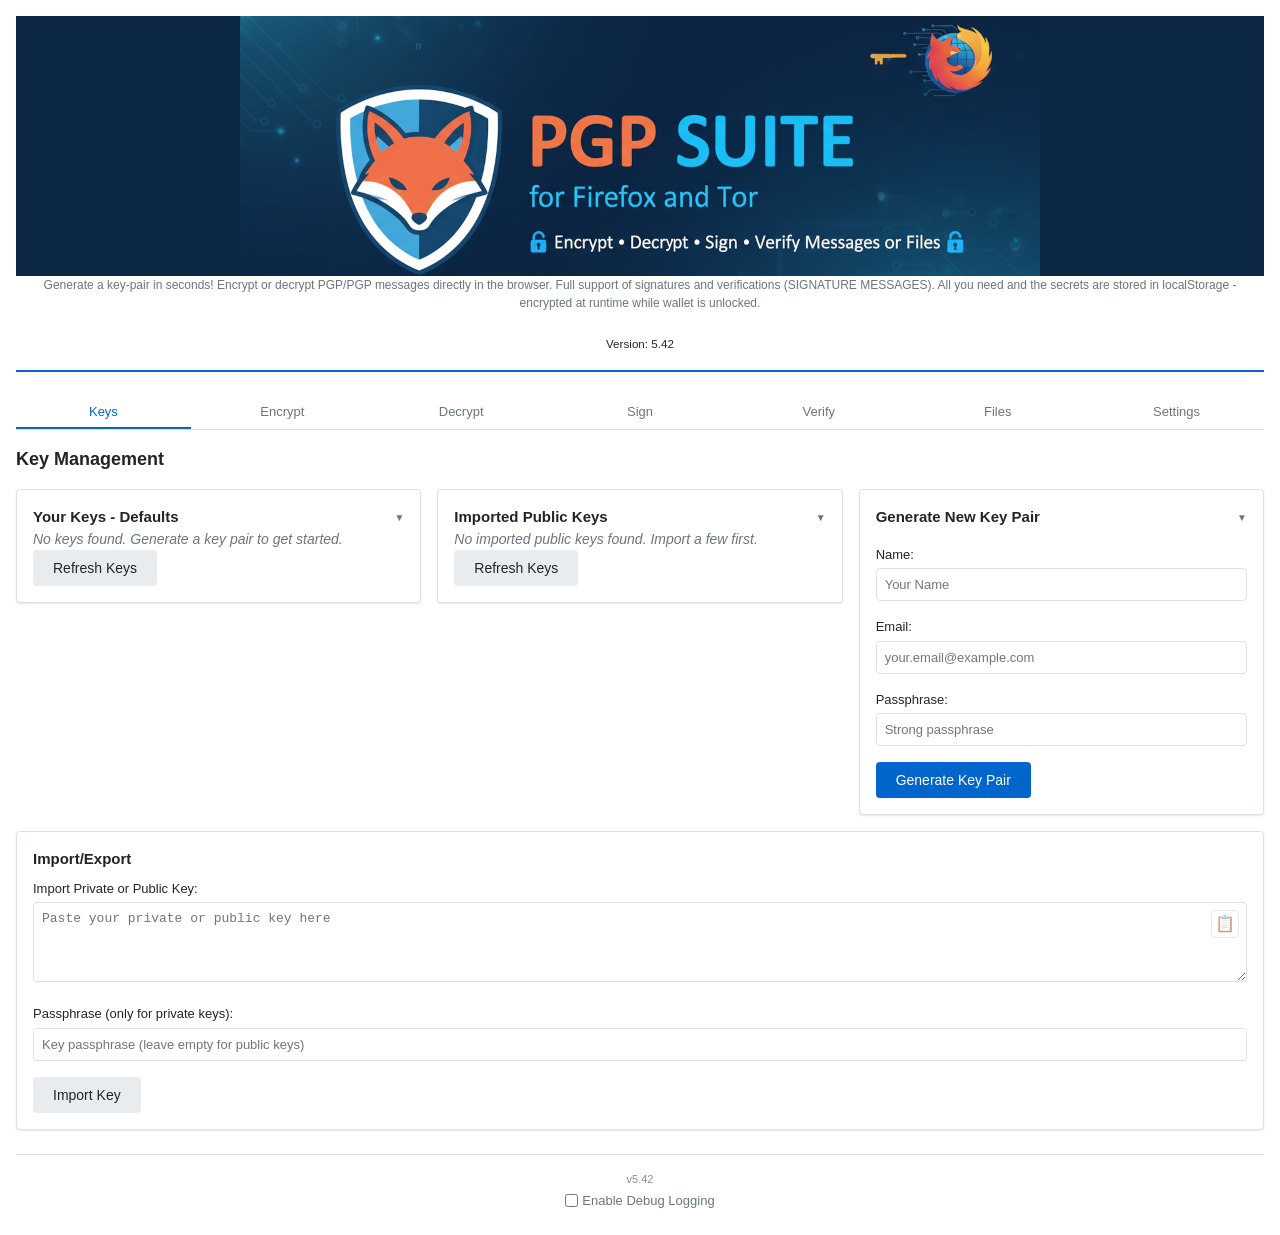
<file: builds/PGP Suite – Encrypt Messages & Files v5.42/index.html>
<!DOCTYPE html>
<html lang="en">

<head>
  <meta charset="UTF-8">
  <meta name="viewport" content="width=device-width, initial-scale=1.0">
  <title>OpenPGP</title>
  <link rel="stylesheet" href="css/styles.css">
</head>

<body>
  <div class="container">
    <!-- Password Modal Dialog -->
    <div id="passwordModal" class="modal-overlay hidden">
      <div class="modal-dialog">
        <h3 id="passwordModalTitle">Enter Password</h3>
        <p id="passwordModalMessage"></p>
        <input type="password" id="passwordModalInput" placeholder="Password" />
        <div id="passwordModalStatus" class="status"></div>
        <div class="modal-actions">
          <button id="passwordModalOk" class="btn btn-primary">OK</button>
          <button id="passwordModalCancel" class="btn btn-secondary">Cancel</button>
        </div>
      </div>
    </div>

    <!-- First-Time Setup Banner -->
    <div id="firstTimeSetupBanner" class="first-time-banner hidden">
      <div class="first-time-banner-content">
        <div class="first-time-banner-icon">⚠️</div>
        <div class="first-time-banner-text">
          <strong>It is highly recommended to set a master password!</strong>
          <p>If you do not set a master password, your private keys are stored unencrypted in the browser's local storage.</p>
        </div>
      </div>
      <div class="first-time-banner-actions">
        <button id="firstTimeSetupYesBtn" class="btn btn-primary">Set Master Password Now</button>
        <button id="firstTimeSetupNoBtn" class="btn btn-secondary">Skip for Now</button>
      </div>
    </div>

    <!-- Header Section -->
    <header>
      <!--<h1>🔐 OpenPGP</h1>-->
      <div style="background-color: #0c2744;">
      <img src="icon/banner.png" width="800" height="260" style="display:block;margin:0 auto;">
    </div>
      <p class="subtitle">Generate a key-pair in seconds! Encrypt or decrypt PGP/PGP messages directly in the browser.
        Full support of signatures and verifications (SIGNATURE MESSAGES). All you need and the secrets are stored in
        localStorage - encrypted at runtime while wallet is unlocked.</p>
      <br>
      <small>Version: 5.42</small>
    </header>

    <!-- Tab Navigation -->
    <nav class="tabs">
      <button class="tab-button active" data-tab="keys">Keys</button>
      <button class="tab-button" data-tab="encrypt">Encrypt</button>
      <button class="tab-button" data-tab="decrypt">Decrypt</button>
      <button class="tab-button" data-tab="sign">Sign</button>
      <button class="tab-button" data-tab="verify">Verify</button>
      <button class="tab-button" data-tab="files">Files</button>
      <button class="tab-button" data-tab="settings">Settings</button>
    </nav>

    <!-- Keys Tab -->
    <div class="tab-content active" id="keys-tab">
      <h2>Key Management</h2>

      <!-- Master Password Lock Banner (shown when locked) -->
      <div id="masterPasswordBanner" class="lock-banner hidden">
        <div class="lock-banner-content">
          <span>🔒</span>
          <span>Private keys are locked.</span>
          <input type="password" id="masterUnlockInput" placeholder="Master password">
          <button id="masterUnlockBtn" class="btn btn-primary btn-small">Unlock</button>
        </div>
        <div id="masterUnlockStatus" class="status"></div>
      </div>

      <div class="cards-grid">

        <!-- Your Keys Section (shown first) -->
        <section class="card card-details">
          <details id="yourKeysSectionCollapse" open>
            <summary class="card-summary">
              <h3>Your Keys - Defaults</h3>
            </summary>
            <div id="keysList" class="keys-list">
              <p class="text-muted">No keys found. Generate a key pair to get started.</p>
            </div>
            <button id="refreshKeysBtn" class="btn btn-secondary">Refresh Keys</button>
          </details>
        </section>

        <!-- Imported Public Keys -->
        <section class="card card-details">
          <details id="myImportedPublicKeys" open>
            <summary class="card-summary">
              <h3>Imported Public Keys</h3>
            </summary>
            <div id="publickeysList" class="keys-list">
              <p class="text-muted">No imported public keys found. Import a few first.</p>
            </div>
            <button id="refreshKeysBtn" class="btn btn-secondary">Refresh Keys</button>
          </details>
        </section>

        <!-- Generate New Key Section (collapsible) -->
        <section class="card card-generate">
          <details id="generateKeyDetailsCollapse" open>
            <summary class="card-summary">
              <h3>Generate New Key Pair</h3>
            </summary>
            <div class="card-details-body">
              <div class="form-group">
                <label for="keyName">Name:</label>
                <input type="text" id="keyName" placeholder="Your Name">
              </div>
              <div class="form-group">
                <label for="keyEmail">Email:</label>
                <input type="email" id="keyEmail" placeholder="your.email@example.com">
              </div>
              <div class="form-group">
                <label for="keyPassphrase">Passphrase:</label>
                <input type="password" id="keyPassphrase" placeholder="Strong passphrase">
              </div>
              <button id="generateKeyBtn" class="btn btn-primary">Generate Key Pair</button>
              <div id="keyGenerationStatus" class="status"></div>
            </div>
          </details>
        </section>
      </div>

      <!-- Import/Export Section -->
      <section class="card">
        <h3>Import/Export</h3>
        <div class="form-group">
          <label for="importKey">Import Private or Public Key:</label>
          <div class="textarea-with-copy">
            <textarea id="importKey" rows="4" placeholder="Paste your private or public key here"></textarea>
            <button class="copy-btn" data-target="importKey" title="Copy to clipboard">📋</button>
          </div>
        </div>
        <div class="form-group">
          <label for="importPassphrase">Passphrase (only for private keys):</label>
          <input type="password" id="importPassphrase" placeholder="Key passphrase (leave empty for public keys)">
        </div>
        <button id="importKeyBtn" class="btn btn-secondary">Import Key</button>
        <div id="importStatus" class="status"></div>

        <!-- Export Output -->
        <div id="exportedPublicOutput" class="output hidden">
          <h3>Exported Public Key:</h3>
          <div class="textarea-with-copy">
            <textarea id="exportedPublicKey" rows="8" readonly></textarea>
            <button class="copy-btn" data-target="exportedPublicKey" title="Copy to clipboard">📋</button>
          </div>
          <div id="exportPublicStatus" class="status"></div>
        </div>

        <div id="exportedPrivateOutput" class="output hidden">
          <h3>Exported Private Key:</h3>
          <div class="textarea-with-copy">
            <textarea id="exportedPrivateKey" rows="8" readonly></textarea>
            <button class="copy-btn" data-target="exportedPrivateKey" title="Copy to clipboard">📋</button>
          </div>
          <div id="exportPrivateStatus" class="status"></div>
        </div>

      </section>
    </div>

    <!-- Encrypt Tab -->
    <div class="tab-content" id="encrypt-tab">
      <h2>Encrypt Message</h2>

      <section class="card">
        <div class="form-group">
          <label for="encryptRecipientSelect">Recipient's Public Key:</label>
          <select id="encryptRecipientSelect">
            <option value="">-- Select an imported public key --</option>
          </select>
          <div style="margin-top: 8px;">
            <label>
              <input type="checkbox" id="encryptManualKeyToggle">
              Use manual key entry instead
            </label>
          </div>
        </div>
        <div class="form-group hidden" id="encryptRecipientManual">
          <label for="encryptRecipient">Or paste recipient's public key:</label>
          <textarea id="encryptRecipient" rows="4" placeholder="Paste recipient's public key here"></textarea>
        </div>
        <div class="form-group">
          <label for="encryptMessage">Message to Encrypt:</label>
          <div class="textarea-with-copy">
            <textarea id="encryptMessage" rows="6" placeholder="Enter your message here"></textarea>
            <button class="copy-btn" data-target="encryptMessage" title="Copy to clipboard">📋</button>
          </div>
        </div>
        <div class="form-group">
          <label>
            <input type="checkbox" id="encryptSign">
            Sign message with my key
          </label>
        </div>
        <div id="encryptSignOptions" class="hidden">
          <div class="form-group">
            <label for="encryptSignerKey">Select Your Private Key:</label>
            <select id="encryptSignerKey"></select>
          </div>
          <div class="form-group">
            <label for="encryptSignPassphrase">Your Passphrase:</label>
            <input type="password" id="encryptSignPassphrase" placeholder="Your key passphrase">
          </div>
        </div>
        <button id="encryptBtn" class="btn btn-primary">Encrypt Message</button>
        <div id="encryptStatus" class="status"></div>

        <div id="encryptedOutput" class="output hidden">
          <h3>Encrypted Message:</h3>
          <div class="textarea-with-copy">
            <textarea id="encryptedText" rows="10" readonly></textarea>
            <button class="copy-btn" data-target="encryptedText" title="Copy to clipboard">📋</button>
          </div>
          <button id="copyEncryptedBtn" class="btn btn-secondary">Copy to Clipboard</button>
          <button id="clearEncryptedBtn" class="btn btn-secondary">Clear</button>
        </div>
      </section>
    </div>

    <!-- Decrypt Tab -->
    <div class="tab-content" id="decrypt-tab">
      <h2>Decrypt Message</h2>

      <section class="card">
        <div class="form-group">
          <label for="decryptMessage">Encrypted Message:</label>
          <div class="textarea-with-copy">
            <textarea id="decryptMessage" rows="8" placeholder="Paste encrypted message here"></textarea>
            <button class="copy-btn" data-target="decryptMessage" title="Copy to clipboard">📋</button>
          </div>
        </div>
        <div class="form-group">
          <label for="decryptKey">Select Your Private Key:</label>
          <select id="decryptKey"></select>
        </div>
        <div class="form-group">
          <label for="decryptPassphrase">Your Passphrase:</label>
          <input type="password" id="decryptPassphrase" placeholder="Your key passphrase">
        </div>

        <div class="form-group" style="display:none;">
          <label for="decryptVerifyKeySelect">Sender's Public Key (optional, for signature verification):</label>
          <select id="decryptVerifyKeySelect">
            <option value="">-- Select an imported public key (optional) --</option>
          </select>
          <div style="margin-top: 8px;">
            <label>
              <input type="checkbox" id="decryptManualKeyToggle">
              Use manual key entry instead
            </label>
          </div>
        </div>
        <div class="form-group hidden" id="decryptVerifyKeyManual"  style="display:none;">
          <label for="decryptVerifyKey">Or paste sender's public key:</label>
          <textarea id="decryptVerifyKey" rows="3"
            placeholder="Paste sender's public key to verify signature (optional)"></textarea>
        </div>
        <button id="decryptBtn" class="btn btn-primary">Decrypt Message</button>
        <div id="decryptStatus" class="status"></div>

        <div id="decryptedOutput" class="output hidden">
          <h3>Decrypted Message:</h3>
          <div class="textarea-with-copy">
            <textarea id="decryptedText" rows="10" readonly></textarea>
            <button class="copy-btn" data-target="decryptedText" title="Copy to clipboard">📋</button>
          </div>
          <div id="signatureInfo" class="signature-info"></div>
          <button id="copyDecryptedBtn" class="btn btn-secondary">Copy to Clipboard</button>
          <button id="clearDecryptedBtn" class="btn btn-secondary">Clear</button>
        </div>
      </section>
    </div>

    <!-- Sign Tab -->
    <div class="tab-content" id="sign-tab">
      <h2>Sign Message</h2>

      <section class="card">
        <div class="form-group">
          <label for="signMessage">Message to Sign:</label>
          <div class="textarea-with-copy">
            <textarea id="signMessage" rows="6" placeholder="Enter your message here"></textarea>
            <button class="copy-btn" data-target="signMessage" title="Copy to clipboard">📋</button>
          </div>
        </div>
        <div class="form-group">
          <label for="signKey">Sign message with this private key:</label>
          <select id="signKey"></select>
        </div>
        <div class="form-group">
          <label for="signPassphrase">Your Passphrase:</label>
          <input type="password" id="signPassphrase" placeholder="Your key passphrase">
        </div>
        <div class="form-group">
          <label>
            <input type="radio" name="signType" value="cleartext" checked>
            Cleartext Signature (readable message)
          </label>
          <label>
            <input type="radio" name="signType" value="detached">
            Detached Signature (separate signature)
          </label>
        </div>
        <button id="signBtn" class="btn btn-primary">Sign Message</button>
        <div id="signStatus" class="status"></div>

        <div id="signedOutput" class="output hidden">
          <h3>Signed Message:</h3>
          <div class="textarea-with-copy">
            <textarea id="signedText" rows="10" readonly></textarea>
            <button class="copy-btn" data-target="signedText" title="Copy to clipboard">📋</button>
          </div>
          <button id="copySignedBtn" class="btn btn-secondary">Copy to Clipboard</button>
          <button id="clearSignedBtn" class="btn btn-secondary">Clear</button>
        </div>
      </section>
    </div>

    <!-- Verify Tab -->
    <div class="tab-content" id="verify-tab">
      <h2>Verify Signature</h2>

      <section class="card">
        <div class="form-group">
          <label for="verifyMessage">Message to Verify</label>
          <div class="textarea-with-copy">
            <textarea id="verifyMessage" rows="8" placeholder="Paste signed message here"></textarea>
            <button class="copy-btn" data-target="verifyMessage" title="Copy to clipboard">📋</button>
          </div>
        </div>

        <div class="form-group">
          <label for="verifyRecipientsPublicKey">Recipient's Public Key:</label>
          <select id="verifyRecipientsPublicKey">
            <option value="">-- Select a recipients imported public key --</option>
          </select>
          <div style="margin-top: 8px;">
            <label>
              <input type="checkbox" id="verifyManualKeyToggle">
              Use manual key entry instead
            </label>
          </div>
        </div>
        <div class="form-group hidden" id="verifyRecipientHide">
          <label for="verifyRecipient">Or paste recipient's public key:</label>
          <textarea id="verifyRecipient" rows="4" placeholder="Paste recipient's public key here"></textarea>
        </div>


        <button id="verifyBtn" class="btn btn-primary">Verify Signature</button>
        <button id="clearVerifyBtn" class="btn btn-secondary">Clear</button>
        <div id="verifyStatus" class="status"></div>

        <div id="verifyOutput" class="output hidden">
          <div id="verifyResult" class="verify-result"></div>
          <div id="verifyMessageTextWrapper" class="hidden">
            <h3>Message:</h3>
            <div class="textarea-with-copy">
              <textarea id="verifyMessageText" rows="10" readonly></textarea>
              <button class="copy-btn" data-target="verifyMessageText" title="Copy to clipboard">📋</button>
              <button id="clearVerifyBtn" class="btn btn-secondary">Clear</button>
            </div>
          </div>
        </div>
      </section>
    </div>

    <!-- Files Tab -->
    <div class="tab-content" id="files-tab">
      <h2>File Encryption</h2>

      <!-- Encrypt File -->
      <section class="card">
        <h3>Encrypt a File</h3>
        <div class="form-group">
          <label for="fileEncryptRecipientSelect">Recipient's Public Key:</label>
          <select id="fileEncryptRecipientSelect">
            <option value="">-- Select an imported public key --</option>
          </select>
          <div style="margin-top: 8px;">
            <label>
              <input type="checkbox" id="fileEncryptManualKeyToggle">
              Use manual key entry instead
            </label>
          </div>
        </div>
        <div class="form-group hidden" id="fileEncryptRecipientManual">
          <label for="fileEncryptRecipient">Paste recipient's public key:</label>
          <textarea id="fileEncryptRecipient" rows="4" placeholder="Paste recipient's public key here"></textarea>
        </div>
        <div class="form-group">
          <label for="fileEncryptInput">Select file to encrypt:</label>
          <input type="file" id="fileEncryptInput">
        </div>
        <button id="fileEncryptBtn" class="btn btn-primary">Encrypt File</button>
        <div id="fileEncryptStatus" class="status"></div>
      </section>

      <!-- Decrypt File -->
      <section class="card">
        <h3>Decrypt a File</h3>
        <div class="form-group">
          <label for="fileDecryptKeySelect">Select Your Private Key:</label>
          <select id="fileDecryptKeySelect"></select>
        </div>
        <div class="form-group">
          <label for="fileDecryptPassphrase">Your Passphrase:</label>
          <input type="password" id="fileDecryptPassphrase" placeholder="Your key passphrase">
        </div>
        <div class="form-group">
          <label for="fileDecryptInput">Select encrypted file (.pgp):</label>
          <input type="file" id="fileDecryptInput" accept=".pgp,.asc">
        </div>
        <button id="fileDecryptBtn" class="btn btn-primary">Decrypt File</button>
        <div id="fileDecryptStatus" class="status"></div>
      </section>
    </div>

    <!-- Settings Tab -->
    <div class="tab-content" id="settings-tab">
      <h2>Settings</h2>

      <!-- Master Password Protection -->
      <section class="card">
        <h3>🔒 Master Password Protection</h3>
        <div id="masterPasswordSection"></div>
      </section>

      <!-- Backup Keys -->
      <section class="card">
        <h3>🗄️ Backup Keys</h3>
        <p style="font-size:12px;color:var(--text-muted);margin-bottom:12px">
          Export a backup of your keys to a file. If a master password is set, both keys and the master password
          verification data will be saved in an encrypted backup file. Import a previously exported backup to restore
          your keys.
        </p>
        <div style="display:flex;gap:8px;flex-wrap:wrap;">
          <button id="exportBackupBtn" class="btn btn-secondary">Export Backup Keys</button>
          <button id="importBackupBtn" class="btn btn-secondary">Import Backup Keys</button>
        </div>
        <input type="file" id="importBackupFile" accept=".json" style="display:none">
        <div id="backupStatus" class="status"></div>
      </section>
    </div>

    <!-- Footer -->
    <footer>
      <p class="version">v5.42</p>
      <p class="debug-toggle">
        <label>
          <input type="checkbox" id="debugMode">
          Enable Debug Logging
        </label>
      </p>
    </footer>
  </div>

  <!-- Scripts - Load OpenPGP.js library first, then our PGP handler, then UI script -->
  <script src="lib/openpgp.min.js"></script>
  <script src="js/logger.js"></script>
  <script src="js/pgp-handler.js"></script>
  <script src="js/ui.js"></script>
</body>

</html>
</file>
<file: builds/PGP Suite – Encrypt Messages & Files v5.42/css/styles.css>
/**
 * OpenPGP Extension Styles
 * 
 * Clean, modern styling for the sidebar interface
 */

/* ===== CSS Variables ===== */
:root {
  --primary-color: #0066cc;
  --primary-hover: #0052a3;
  --success-color: #28a745;
  --error-color: #dc3545;
  --warning-color: #ffc107;
  --info-color: #17a2b8;

  --bg-color: #ffffff;
  --bg-secondary: #f8f9fa;
  --bg-tertiary: #e9ecef;

  --text-color: #212529;
  --text-muted: #6c757d;
  --text-light: #868e96;

  --border-color: #dee2e6;
  --border-radius: 4px;

  --spacing-xs: 4px;
  --spacing-sm: 8px;
  --spacing-md: 16px;
  --spacing-lg: 24px;

  --shadow-sm: 0 1px 2px rgba(0, 0, 0, 0.1);
  --shadow-md: 0 2px 4px rgba(0, 0, 0, 0.1);
  --shadow-lg: 0 4px 8px rgba(0, 0, 0, 0.15);
}

/* ===== Reset & Base ===== */
* {
  margin: 0;
  padding: 0;
  box-sizing: border-box;
}

body {
  font-family: -apple-system, BlinkMacSystemFont, 'Segoe UI', Roboto, 'Helvetica Neue', Arial, sans-serif;
  font-size: 14px;
  line-height: 1.5;
  color: var(--text-color);
  background-color: var(--bg-color);
  padding: var(--spacing-md);
  /* Ensure the popup has a usable size on Android and desktop popup mode */
  min-width: 340px;
  min-height: 480px;
}

/* ===== Container ===== */
.container {
  max-width: 100%;
  margin: 0 auto;
}

/* ===== Header ===== */
header {
  text-align: center;
  margin-bottom: var(--spacing-lg);
  padding-bottom: var(--spacing-md);
  border-bottom: 2px solid var(--primary-color);
}

header h1 {
  font-size: 24px;
  font-weight: 600;
  color: var(--primary-color);
  margin-bottom: var(--spacing-xs);
}

.subtitle {
  font-size: 12px;
  color: var(--text-muted);
}

/* ===== Tabs ===== */
.tabs {
  display: flex;
  flex-wrap: wrap;
  gap: var(--spacing-xs);
  margin-bottom: var(--spacing-md);
  border-bottom: 1px solid var(--border-color);
}

.tab-button {
  flex: 1;
  min-width: 80px;
  padding: var(--spacing-sm) var(--spacing-md);
  background: none;
  border: none;
  border-bottom: 2px solid transparent;
  cursor: pointer;
  font-size: 13px;
  font-weight: 500;
  color: var(--text-muted);
  transition: all 0.2s ease;
}

.tab-button:hover {
  color: var(--primary-color);
  background-color: var(--bg-secondary);
}

.tab-button.active {
  color: var(--primary-color);
  border-bottom-color: var(--primary-color);
}

/* ===== Tab Content ===== */
.tab-content {
  display: none;
}

.tab-content.active {
  display: block;
  animation: fadeIn 0.3s ease;
}

@keyframes fadeIn {
  from {
    opacity: 0;
    transform: translateY(-10px);
  }

  to {
    opacity: 1;
    transform: translateY(0);
  }
}

.tab-content h2 {
  font-size: 18px;
  font-weight: 600;
  margin-bottom: var(--spacing-md);
  color: var(--text-color);
}

.tab-content h3 {
  font-size: 15px;
  font-weight: 600;
  margin-bottom: var(--spacing-sm);
  color: var(--text-color);
}

/* ===== Cards ===== */
.card {
  background: var(--bg-color);
  border: 1px solid var(--border-color);
  border-radius: var(--border-radius);
  padding: var(--spacing-md);
  margin-bottom: var(--spacing-md);
  box-shadow: var(--shadow-sm);
}

/* ===== Responsive Cards Grid ===== */
.cards-grid {
  display: flex;
  flex-wrap: wrap;
  gap: var(--spacing-md);
  align-items: flex-start;
  margin-bottom: var(--spacing-md);
}

.cards-grid .card {
  flex: 1 1 260px;
  min-width: 0;
  margin-bottom: 0;
}

/* Keys card grows more to accommodate the keys list */
.cards-grid .card-keys {
  flex: 2 1 280px;
}

/* ===== Collapsible Card Details ===== */
.card-summary {
  cursor: pointer;
  list-style: none;
  user-select: none;
  display: flex;
  align-items: center;
  gap: var(--spacing-xs);
}

.card-summary::-webkit-details-marker {
  display: none;
}

.card-summary::after {
  content: '\25BC';
  font-size: 10px;
  color: var(--text-muted);
  margin-left: auto;
  transition: transform 0.2s ease;
}

details:not([open]) .card-summary::after {
  transform: rotate(-90deg);
}

.card-summary h3 {
  margin-bottom: 0;
}

.card-details-body {
  padding-top: var(--spacing-md);
}

/* ===== Modal Dialog ===== */
.modal-overlay {
  position: fixed;
  top: 0;
  left: 0;
  right: 0;
  bottom: 0;
  background-color: rgba(0, 0, 0, 0.6);
  display: flex;
  align-items: center;
  justify-content: center;
  z-index: 9999;
}

.modal-dialog {
  background-color: var(--bg-color);
  border-radius: var(--border-radius);
  padding: var(--spacing-lg);
  min-width: 400px;
  max-width: 90%;
  box-shadow: 0 8px 24px rgba(0, 0, 0, 0.3);
}

.modal-dialog h3 {
  margin: 0 0 var(--spacing-sm) 0;
  color: var(--primary-color);
  font-size: 18px;
}

.modal-dialog p {
  margin: 0 0 var(--spacing-md) 0;
  color: var(--text-muted);
  font-size: 13px;
}

.modal-dialog input[type="password"] {
  width: 100%;
  padding: var(--spacing-sm);
  margin-bottom: var(--spacing-sm);
  border: 1px solid var(--border-color);
  border-radius: var(--border-radius);
  font-size: 14px;
}

.modal-actions {
  display: flex;
  gap: var(--spacing-sm);
  justify-content: flex-end;
  margin-top: var(--spacing-md);
}

/* ===== First-Time Setup Banner ===== */
.first-time-banner {
  background: linear-gradient(135deg, rgba(255, 152, 0, 0.15) 0%, rgba(255, 87, 34, 0.15) 100%);
  border: 2px solid #ff6f00;
  border-radius: var(--border-radius);
  padding: var(--spacing-lg);
  margin-bottom: var(--spacing-lg);
  box-shadow: var(--shadow-md);
}

.first-time-banner-content {
  display: flex;
  gap: var(--spacing-md);
  margin-bottom: var(--spacing-md);
  align-items: flex-start;
}

.first-time-banner-icon {
  font-size: 32px;
  flex-shrink: 0;
}

.first-time-banner-text {
  flex: 1;
}

.first-time-banner-text strong {
  display: block;
  font-size: 16px;
  color: #d84315;
  margin-bottom: var(--spacing-xs);
}

.first-time-banner-text p {
  color: var(--text-color);
  font-size: 13px;
  margin: 0;
}

.first-time-banner-actions {
  display: flex;
  gap: var(--spacing-sm);
  justify-content: flex-end;
  flex-wrap: wrap;
}

/* ===== Review / Donate Nag Banner ===== */
.review-nag-banner {
  background: linear-gradient(135deg, rgba(0, 102, 204, 0.12) 0%, rgba(0, 180, 120, 0.12) 100%);
  border: 2px solid var(--primary-color);
  border-radius: var(--border-radius);
  padding: var(--spacing-lg);
  margin-bottom: var(--spacing-lg);
  box-shadow: var(--shadow-md);
}

.review-nag-content {
  display: flex;
  gap: var(--spacing-md);
  margin-bottom: var(--spacing-md);
  align-items: flex-start;
}

.review-nag-icon {
  font-size: 28px;
  flex-shrink: 0;
}

.review-nag-text {
  flex: 1;
}

.review-nag-text strong {
  display: block;
  font-size: 15px;
  color: var(--primary-color);
  margin-bottom: var(--spacing-xs);
}

.review-nag-text p {
  color: var(--text-color);
  font-size: 13px;
  margin: 0;
}

.review-nag-actions {
  display: flex;
  gap: var(--spacing-sm);
  justify-content: flex-end;
  flex-wrap: wrap;
}

.btn-ghost {
  background: none;
  border: 1px solid var(--border-color);
  color: var(--text-muted);
  padding: var(--spacing-xs) var(--spacing-sm);
  border-radius: var(--border-radius);
  cursor: pointer;
  font-size: 12px;
  transition: all 0.2s ease;
  text-decoration: none;
}

.btn-ghost:hover {
  background-color: var(--bg-tertiary);
  color: var(--text-color);
}

/* ===== Lock Banner ===== */
.lock-banner {
  background-color: rgba(255, 193, 7, 0.1);
  border: 1px solid var(--warning-color);
  border-radius: var(--border-radius);
  padding: var(--spacing-md);
  margin-bottom: var(--spacing-md);
}

.lock-banner-content {
  display: flex;
  align-items: center;
  gap: var(--spacing-sm);
  flex-wrap: wrap;
}

.lock-banner-content input {
  flex: 1;
  min-width: 150px;
}

/* ===== Master Password Section ===== */
.master-pwd-section {
  margin-top: var(--spacing-lg);
  padding-top: var(--spacing-md);
  border-top: 1px solid var(--border-color);
}

.master-pwd-section>label {
  font-weight: 600;
  margin-bottom: var(--spacing-sm);
}

/* ===== Form Elements ===== */
.form-group {
  margin-bottom: var(--spacing-md);
}

label {
  display: block;
  margin-bottom: var(--spacing-xs);
  font-weight: 500;
  font-size: 13px;
  color: var(--text-color);
}

input[type="text"],
input[type="email"],
input[type="password"],
select,
textarea {
  width: 100%;
  padding: var(--spacing-sm);
  border: 1px solid var(--border-color);
  border-radius: var(--border-radius);
  font-size: 13px;
  font-family: inherit;
  transition: border-color 0.2s ease, box-shadow 0.2s ease;
}

input[type="text"]:focus,
input[type="email"]:focus,
input[type="password"]:focus,
select:focus,
textarea:focus {
  outline: none;
  border-color: var(--primary-color);
  box-shadow: 0 0 0 3px rgba(0, 102, 204, 0.1);
}

textarea {
  resize: vertical;
  min-height: 80px;
  font-family: 'Courier New', monospace;
}

/* Textarea with copy button */
.textarea-with-copy {
  position: relative;
}

.textarea-with-copy textarea {
  padding-right: 40px;
  /* Make room for the copy button */
}

.copy-btn {
  position: absolute;
  top: 8px;
  right: 8px;
  width: 28px;
  height: 28px;
  padding: 0;
  border: 1px solid var(--border-color);
  border-radius: var(--border-radius);
  background-color: var(--bg-color);
  cursor: pointer;
  font-size: 16px;
  line-height: 1;
  transition: all 0.2s ease;
  display: flex;
  align-items: center;
  justify-content: center;
  opacity: 0.7;
}

.copy-btn:hover {
  opacity: 1;
  background-color: var(--bg-secondary);
  border-color: var(--primary-color);
  transform: scale(1.1);
}

.copy-btn:active {
  transform: scale(0.95);
}

.copy-btn.copied {
  background-color: var(--success-color);
  border-color: var(--success-color);
  color: white;
}

select {
  cursor: pointer;
}

/* Checkbox and Radio */
input[type="checkbox"],
input[type="radio"] {
  margin-right: var(--spacing-xs);
  cursor: pointer;
}

label:has(input[type="checkbox"]),
label:has(input[type="radio"]) {
  display: inline-flex;
  align-items: center;
  font-weight: normal;
  cursor: pointer;
  margin-bottom: var(--spacing-sm);
}

/* ===== Buttons ===== */
.btn {
  display: inline-block;
  padding: 10px 20px;
  border: none;
  border-radius: var(--border-radius);
  font-size: 14px;
  font-weight: 500;
  text-align: center;
  cursor: pointer;
  transition: all 0.2s ease;
  text-decoration: none;
}

.btn:disabled {
  opacity: 0.6;
  cursor: not-allowed;
}

.btn-primary {
  background-color: var(--primary-color);
  color: white;
}

.btn-primary:hover:not(:disabled) {
  background-color: var(--primary-hover);
  box-shadow: var(--shadow-md);
}

.btn-secondary {
  background-color: var(--bg-tertiary);
  color: var(--text-color);
}

.btn-secondary:hover:not(:disabled) {
  background-color: var(--border-color);
}

.btn-danger {
  background-color: var(--error-color);
  color: white;
}

.btn-danger:hover:not(:disabled) {
  background-color: #c82333;
}

.btn-small {
  padding: 5px 10px;
  font-size: 12px;
}

/* ===== Status Messages ===== */
.status {
  display: none;
  padding: var(--spacing-sm);
  margin-top: var(--spacing-sm);
  border-radius: var(--border-radius);
  font-size: 13px;
  font-weight: 500;
}

.status-success {
  background-color: rgba(40, 167, 69, 0.1);
  color: var(--success-color);
  border: 1px solid var(--success-color);
}

.status-error {
  background-color: rgba(220, 53, 69, 0.1);
  color: var(--error-color);
  border: 1px solid var(--error-color);
}

.status-warning {
  background-color: rgba(255, 193, 7, 0.1);
  color: #856404;
  border: 1px solid var(--warning-color);
}

.status-info {
  background-color: rgba(23, 162, 184, 0.1);
  color: var(--info-color);
  border: 1px solid var(--info-color);
}

/* ===== Output Areas ===== */
.output {
  margin-top: var(--spacing-md);
}

.output textarea {
  background-color: var(--bg-secondary);
}

.output h3 {
  margin-bottom: var(--spacing-sm);
}

/* ===== Keys List ===== */
.keys-list {
  max-height: 400px;
  overflow-y: auto;
}

.key-item {
  background: var(--bg-secondary);
  border: 1px solid var(--border-color);
  border-radius: var(--border-radius);
  padding: var(--spacing-md);
  margin-bottom: var(--spacing-sm);
}

.key-item-own {
  border-color: #0066cc;
  border-left: 4px solid #0066cc;
  background: #f0f7ff;
}

.own-key-badge {
  display: inline-block;
  background: #0066cc;
  color: #fff;
  font-size: 10px;
  font-weight: 600;
  padding: 1px 6px;
  border-radius: 10px;
  margin-left: 6px;
  vertical-align: middle;
}

.own-key-note {
  color: #0052a3 !important;
  font-style: italic;
}

.key-info {
  margin-bottom: var(--spacing-sm);
}

.key-info strong {
  font-size: 14px;
  color: var(--text-color);
}

.key-info small {
  font-size: 11px;
  color: var(--text-muted);
}

.key-info code {
  font-family: 'Courier New', monospace;
  font-size: 11px;
  background: var(--bg-color);
  padding: 2px 4px;
  border-radius: 2px;
}

.key-actions {
  display: flex;
  gap: var(--spacing-xs);
  flex-wrap: wrap;
}

/* ===== Signature Info ===== */
.signature-info {
  margin-top: var(--spacing-md);
  padding: var(--spacing-sm);
  border-radius: var(--border-radius);
}

.signature-valid {
  background-color: rgba(40, 167, 69, 0.1);
  color: var(--success-color);
  border: 1px solid var(--success-color);
  padding: var(--spacing-md);
  border-radius: var(--border-radius);
}

.signature-invalid {
  background-color: rgba(220, 53, 69, 0.1);
  color: var(--error-color);
  border: 1px solid var(--error-color);
  padding: var(--spacing-md);
  border-radius: var(--border-radius);
}

.signature-unverified {
  background-color: rgba(255, 193, 7, 0.1);
  color: #856404;
  border: 1px solid var(--warning-color);
  padding: var(--spacing-md);
  border-radius: var(--border-radius);
}

.signature-none {
  background-color: var(--bg-secondary);
  color: var(--text-muted);
  padding: var(--spacing-sm);
  border-radius: var(--border-radius);
  font-style: italic;
}

/* ===== Verify Result ===== */
.verify-result {
  margin-bottom: var(--spacing-md);
}

.verify-result h3 {
  margin-bottom: var(--spacing-xs);
}

/* ===== Footer ===== */
footer {
  margin-top: var(--spacing-lg);
  padding-top: var(--spacing-md);
  border-top: 1px solid var(--border-color);
  text-align: center;
}

.version {
  font-size: 11px;
  color: var(--text-light);
  margin-bottom: var(--spacing-xs);
}

.debug-toggle {
  font-size: 12px;
}

.debug-toggle label {
  display: inline-flex;
  align-items: center;
  cursor: pointer;
  color: var(--text-muted);
}

/* ===== Utility Classes ===== */
.hidden {
  display: none !important;
}

.text-muted {
  color: var(--text-muted);
  font-style: italic;
}

.text-error {
  color: var(--error-color);
}

.text-success {
  color: var(--success-color);
}

/* ===== Scrollbar Styling ===== */
::-webkit-scrollbar {
  width: 8px;
  height: 8px;
}

::-webkit-scrollbar-track {
  background: var(--bg-secondary);
}

::-webkit-scrollbar-thumb {
  background: var(--border-color);
  border-radius: 4px;
}

::-webkit-scrollbar-thumb:hover {
  background: var(--text-muted);
}

/* ===== Responsive Adjustments ===== */
@media (max-width: 400px) {
  body {
    padding: var(--spacing-sm);
  }

  .tabs {
    flex-direction: column;
  }

  .tab-button {
    width: 100%;
  }

  .key-actions {
    flex-direction: column;
  }

  .key-actions .btn {
    width: 100%;
  }
}

/* ===== Code Blocks ===== */
code {
  font-family: 'Courier New', monospace;
  font-size: 12px;
  background: var(--bg-secondary);
  padding: 2px 4px;
  border-radius: 2px;
  word-break: break-all;
}

/* ===== Loading Animation ===== */
@keyframes spin {
  0% {
    transform: rotate(0deg);
  }

  100% {
    transform: rotate(360deg);
  }
}

.loading::after {
  content: "";
  display: inline-block;
  width: 12px;
  height: 12px;
  margin-left: 8px;
  border: 2px solid var(--primary-color);
  border-top-color: transparent;
  border-radius: 50%;
  animation: spin 0.6s linear infinite;
}
</file>
